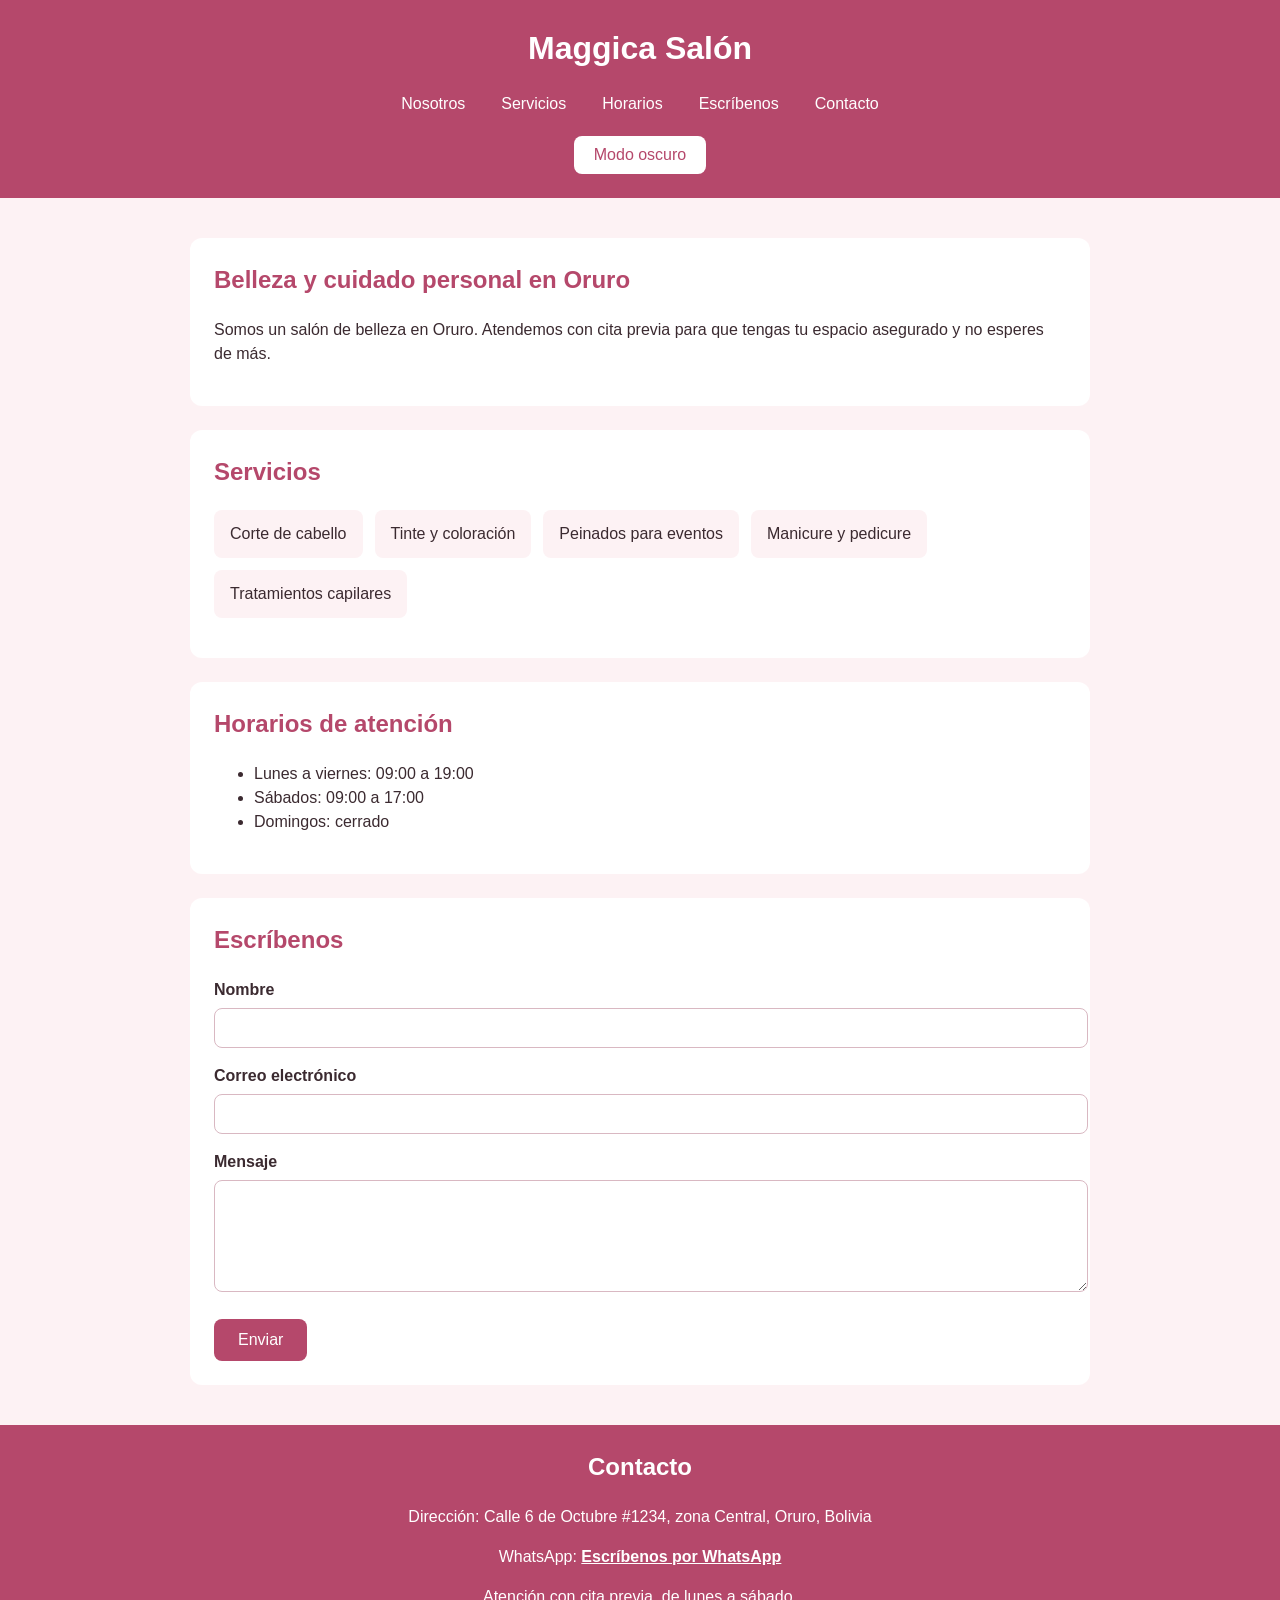
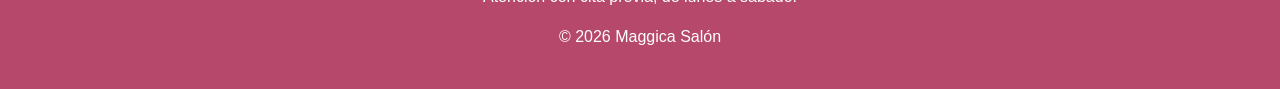
<file: index.html>
<!DOCTYPE html>
<html lang="es">
<head>
  <meta charset="UTF-8">
  <meta name="viewport" content="width=device-width, initial-scale=1">
  <title>Maggica Salón | Belleza en Oruro</title>
  <meta name="description" content="Salón de belleza Maggica en Oruro: servicios, horarios de atención y ubicación.">
  <link rel="stylesheet" href="styles.css">
</head>
<body>

  <header>
    <h1>Maggica Salón</h1>
    <nav>
      <ul>
        <li><a href="#nosotros">Nosotros</a></li>
        <li><a href="#servicios">Servicios</a></li>
        <li><a href="#horarios">Horarios</a></li>
        <li><a href="#escribenos">Escríbenos</a></li>
        <li><a href="#contacto">Contacto</a></li>
      </ul>
    </nav>
    <button id="btn-tema" type="button">Modo oscuro</button>
  </header>

  <main>
    <section id="nosotros">
      <h2>Belleza y cuidado personal en Oruro</h2>
      <p>Somos un salón de belleza en Oruro. Atendemos con cita previa para que tengas tu espacio asegurado y no esperes de más.</p>
    </section>

    <section id="servicios">
      <h2>Servicios</h2>
      <ul class="servicios">
        <li>Corte de cabello</li>
        <li>Tinte y coloración</li>
        <li>Peinados para eventos</li>
        <li>Manicure y pedicure</li>
        <li>Tratamientos capilares</li>
      </ul>
    </section>

    <section id="horarios">
      <h2>Horarios de atención</h2>
      <ul>
        <li>Lunes a viernes: 09:00 a 19:00</li>
        <li>Sábados: 09:00 a 17:00</li>
        <li>Domingos: cerrado</li>
      </ul>
    </section>

    <section id="escribenos">
      <h2>Escríbenos</h2>
      <form id="form-contacto" novalidate>
        <label for="nombre">Nombre</label>
        <input type="text" id="nombre" name="nombre" required>

        <label for="correo">Correo electrónico</label>
        <input type="email" id="correo" name="correo" required>

        <label for="mensaje">Mensaje</label>
        <textarea id="mensaje" name="mensaje" rows="5"></textarea>

        <button type="submit">Enviar</button>
      </form>
      <p id="aviso-form" class="oculto"></p>
    </section>
  </main>

  <footer id="contacto">
    <h2>Contacto</h2>
    <p>Dirección: Calle 6 de Octubre #1234, zona Central, Oruro, Bolivia</p>
    <p>WhatsApp: <a href="https://wa.me/59172496651" target="_blank" >Escríbenos por WhatsApp</a></p>
    <p>Atención con cita previa, de lunes a sábado.</p>
    <p>&copy; 2026 Maggica Salón</p>
  </footer>

  <script src="script.js"></script>
</body>
</html>
</file>
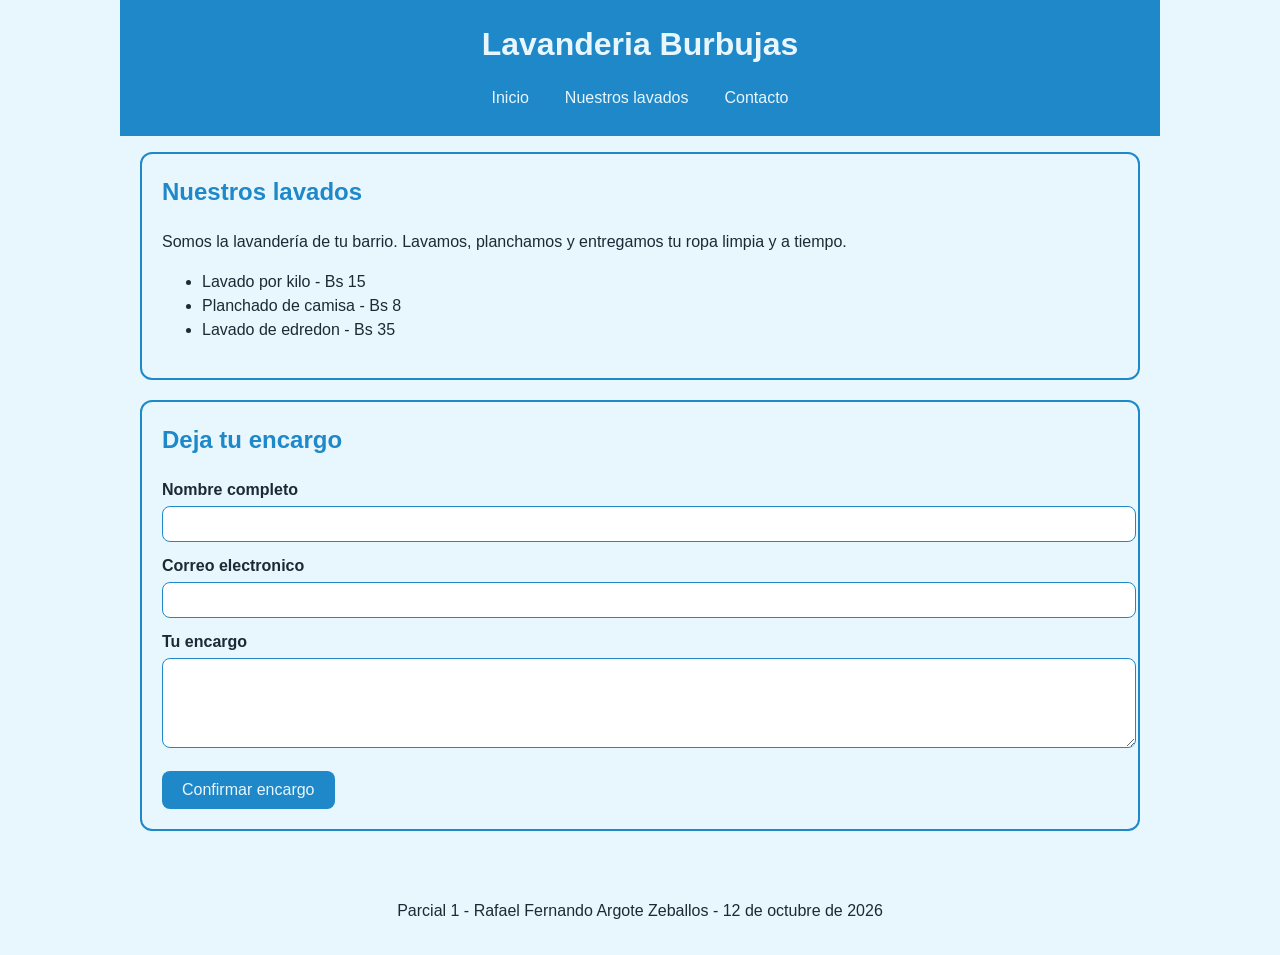
<file: parcial1/index.html>
<!doctype html>
<html lang="es">
  <head>
    <meta charset="UTF-8" />
    <meta name="viewport" content="width=device-width, initial-scale=1.0" />
    <title>Lavanderia Burbujas</title>
    <link rel="stylesheet" href="styles.css" />
  </head>
  <body>
    <header id="inicio">
      <h1>Lavanderia Burbujas</h1>
      <nav>
        <a href="#inicio">Inicio</a>
        <a href="#lavados">Nuestros lavados</a>
        <a href="#contacto">Contacto</a>
      </nav>
    </header>

    <main>
      <section id="lavados">
        <h2>Nuestros lavados</h2>
        <p>
          Somos la lavandería de tu barrio. Lavamos, planchamos y entregamos tu
          ropa limpia y a tiempo.
        </p>
        <ul>
          <li>Lavado por kilo - Bs 15</li>
          <li>Planchado de camisa - Bs 8</li>
          <li>Lavado de edredon - Bs 35</li>
        </ul>
      </section>

      <section id="contacto">
        <h2>Deja tu encargo</h2>
        <form method="post">
          <label for="nombre">Nombre completo</label>
          <input type="text" id="nombre" required />

          <label for="correo">Correo electronico</label>
          <input type="email" id="correo" required />

          <label for="encargo">Tu encargo</label>
          <textarea id="encargo" rows="4"></textarea>
        </form>
        <button type="submit" id="btn-confirmar">Confirmar encargo</button>
        <p id="mensaje" class="oculto"></p>
      </section>
    </main>

    <footer>
      <p>Parcial 1 - Rafael Fernando Argote Zeballos - 12 de octubre de 2026</p>
    </footer>

    <script src="script.js"></script>
  </body>
</html>
</file>
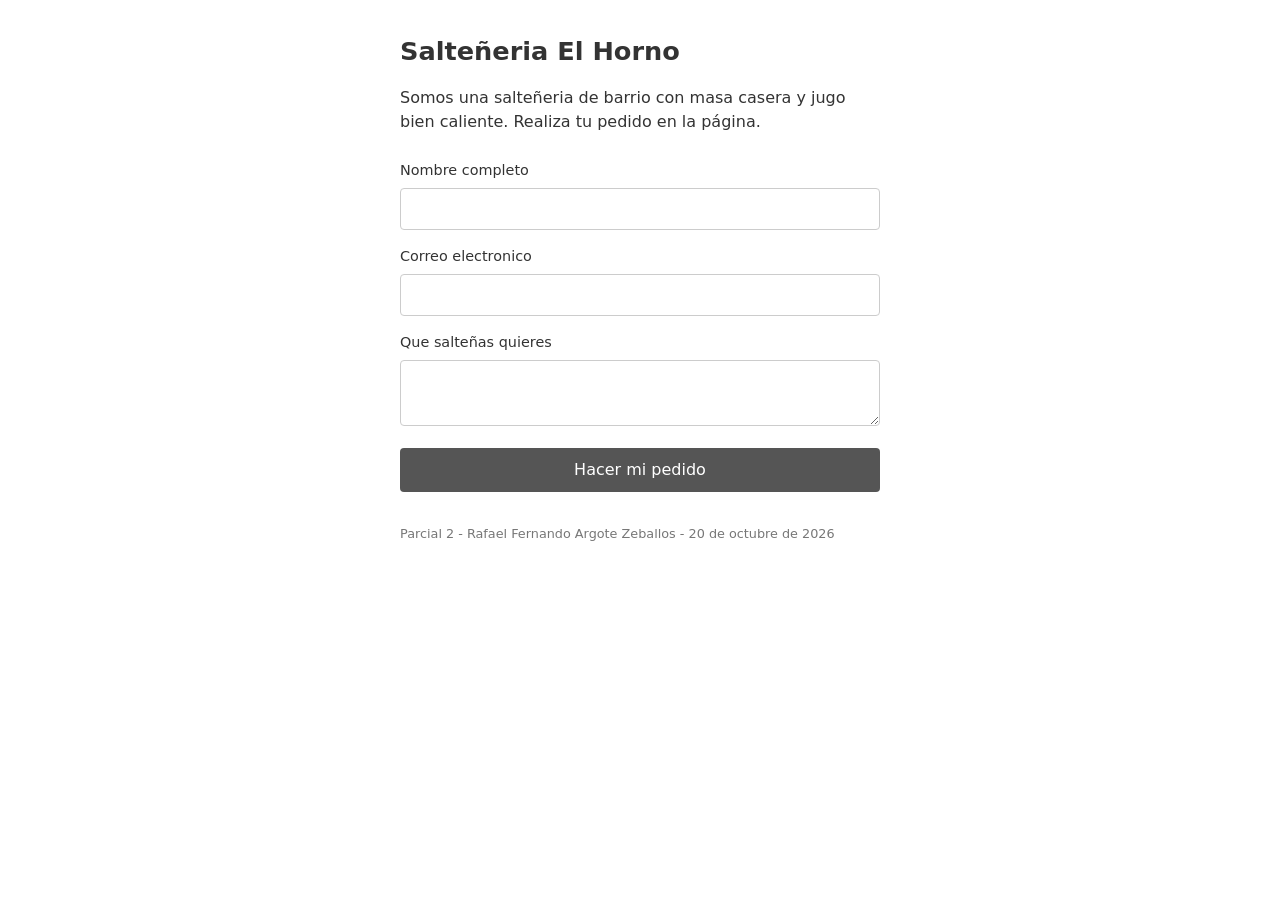
<file: parcial2/index.html>
<!doctype html>
<html lang="es">
  <head>
    <meta charset="UTF-8" />
    <meta name="viewport" content="width=device-width, initial-scale=1.0" />
    <link rel="stylesheet" href="styles.css" />
    <title>Salteñeria El Horno</title>
  </head>
  <body>
    <header>
      <h1>Salteñeria El Horno</h1>
    </header>

    <p>
      Somos una salteñeria de barrio con masa casera y jugo bien caliente.
      Realiza tu pedido en la página.
    </p>

    <form id="form-horno" novalidate method="POST" action="procesar.php">
      <label for="nombre">Nombre completo</label>
      <input type="text" id="nombre" name="nombre" required />

      <label for="correo">Correo electronico</label>
      <input type="email" id="correo" name="correo" required />

      <label for="pedido">Que salteñas quieres</label>
      <textarea id="pedido" name="pedido"></textarea>

      <button type="submit">Hacer mi pedido</button>
      <p id="aviso-horno" class="aviso"></p>
    </form>

    <footer>Parcial 2 - Rafael Fernando Argote Zeballos - 20 de octubre de 2026</footer>

    <script src="script.js"></script>
  </body>
</html>
</file>
<file: styles.css>
body {
  margin: 0;
  background-color: #fdf2f4;
  color: #3b2a30;
  font-family: Arial, Helvetica, sans-serif;
  font-size: 16px;
  line-height: 1.5;
}

header,
footer {
  background-color: #b5486b;
  color: white;
  padding: 24px;
  text-align: center;
}

header h1 {
  margin: 0 0 12px;
}

nav ul {
  list-style: none;
  margin: 0;
  padding: 0;
  display: flex;
  justify-content: center;
  flex-wrap: wrap;
  gap: 8px;
}

nav a {
  display: inline-block;
  color: white;
  text-decoration: none;
  padding: 8px 14px;
  border-radius: 8px;
}

nav a:hover {
  background-color: #c9708b;
}

main {
  max-width: 900px;
  margin: 0 auto;
  padding: 16px;
}

section {
  background-color: white;
  padding: 24px;
  margin: 24px 0;
  border-radius: 12px;
}

h2 {
  color: #b5486b;
  margin-top: 0;
}

footer h2 {
  color: white;
}
footer a {
  color: white;
  font-weight: bold;
}
.servicios {
  list-style: none;
  padding: 0;
  display: flex;
  flex-wrap: wrap;
  gap: 12px;
}

.servicios li {
  background-color: #fdf2f4;
  padding: 12px 16px;
  border-radius: 8px;
}

form label {
  display: block;
  margin-top: 16px;
  font-weight: bold;
}

form input,
form textarea {
  width: 100%;
  margin-top: 6px;
  padding: 10px;
  border: 1px solid #d9b8c2;
  border-radius: 8px;
  font-family: Arial, Helvetica, sans-serif;
  font-size: 16px;
}

form button {
  margin-top: 20px;
  background-color: #b5486b;
  color: white;
  border: none;
  padding: 12px 24px;
  border-radius: 8px;
  font-size: 16px;
  cursor: pointer;
}

.oculto {
  display: none;
}

.error {
  background-color: #fde8e8;
  color: #a31515;
  border: 1px solid #a31515;
  padding: 12px;
  border-radius: 8px;
  margin-top: 16px;
}

.exito {
  background-color: #e6f6ea;
  color: #1b6b32;
  border: 1px solid #1b6b32;
  padding: 12px;
  border-radius: 8px;
  margin-top: 16px;
}

#btn-tema {
  margin-top: 12px;
  background-color: white;
  color: #b5486b;
  border: none;
  padding: 10px 20px;
  border-radius: 8px;
  font-size: 16px;
  cursor: pointer;
}

.oscuro {
  background-color: #1e1519;
  color: #f5e6ea;
}

.oscuro section {
  background-color: #2d2026;
}

.oscuro h2 {
  color: #e88aa6;
}

.oscuro footer h2 {
  color: white;
}

.oscuro .servicios li {
  background-color: #1e1519;
}

.oscuro form input,
.oscuro form textarea {
  background-color: #1e1519;
  color: #f5e6ea;
  border-color: #6b4a55;
}

@media (max-width: 600px) {
  nav ul {
    flex-direction: column;
    align-items: center;
  }

  .servicios {
    flex-direction: column;
  }

  main {
    padding: 12px;
  }

  section {
    padding: 16px;
    margin: 16px 0;
  }

  header,
  footer {
    padding: 16px;
  }
}
</file>
<file: parcial1/styles.css>
body {
  margin: 0;
  background-color: #e8f6fd;
  color: #1b2a35;
  font-family: Arial, Helvetica, sans-serif;
  font-size: 16px;
  line-height: 1.5;
}

header,
main,
footer {
  max-width: 1000px;
  margin: 0 auto;
}

header {
  background-color: #1e88c9;
  color: #e8f6fd;
  padding: 20px;
  text-align: center;
}

header h1 {
  margin: 0 0 12px;
}

nav {
  display: flex;
  justify-content: center;
  gap: 16px;
}

nav a {
  color: #e8f6fd;
  text-decoration: none;
  padding: 6px 10px;
}

main {
  padding: 16px;
}

section {
  border: 2px solid #1e88c9;
  border-radius: 12px;
  padding: 20px;
  margin-bottom: 20px;
}

h2 {
  color: #1e88c9;
  margin-top: 0;
}

label {
  display: block;
  margin-top: 12px;
  font-weight: bold;
}

input,
textarea {
  width: 100%;
  padding: 8px;
  margin-top: 4px;
  border: 1px solid #1e88c9;
  border-radius: 8px;
  font-family: Arial, Helvetica, sans-serif;
  font-size: 16px;
}

button {
  margin-top: 16px;
  background-color: #1e88c9;
  color: #e8f6fd;
  border: none;
  border-radius: 8px;
  padding: 10px 20px;
  font-size: 16px;
  cursor: pointer;
}

#mensaje {
  margin-top: 12px;
  padding: 8px;
  font-weight: bold;
}

footer {
  padding: 16px;
  text-align: center;
}

.oculto {
  display: none;
}

@media (max-width: 600px) {
  nav {
    display: block;
  }

  nav a {
    display: block;
    padding: 10px;
  }

  main {
    padding: 12px;
  }
}
</file>
<file: parcial2/styles.css>
body {
  font-family: system-ui, sans-serif;
  max-width: 480px;
  margin: 2rem auto;
  padding: 0 1rem;
  color: #333;
  line-height: 1.5;
}

header h1 {
  font-size: 1.6rem;
  margin-bottom: 0.5rem;
}

form {
  display: flex;
  flex-direction: column;
  gap: 0.4rem;
}

label {
  margin-top: 0.6rem;
  font-size: 0.9rem;
}

input,
textarea {
  padding: 0.5rem;
  border: 1px solid #ccc;
  border-radius: 4px;
  font: inherit;
}

button {
  margin-top: 1rem;
  padding: 0.6rem;
  border: none;
  border-radius: 4px;
  background: #555;
  color: #fff;
  font: inherit;
  cursor: pointer;
}

button:hover {
  background: #333;
}

footer {
  margin-top: 2rem;
  font-size: 0.8rem;
  color: #777;
}

.aviso { display: none; }
.aviso.error { display: block; color: #b00020; }
.aviso.exito { display: block; color: #1b7f3b; }
</file>
